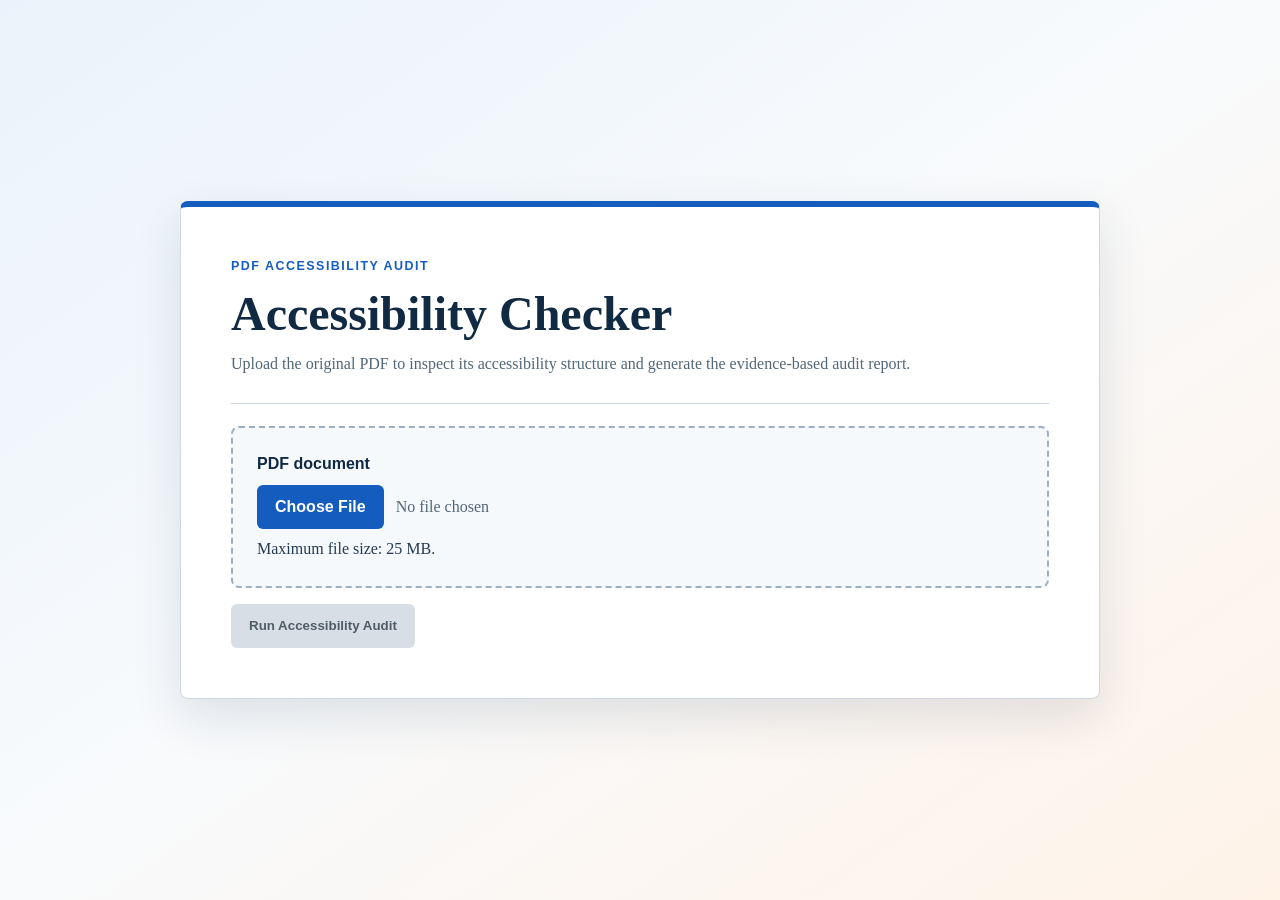
<file: accessibility_dashboard.html>
<!doctype html>
<html lang="en">
<head>
  <meta charset="utf-8">
  <meta name="viewport" content="width=device-width, initial-scale=1">
  <meta name="description" content="Upload a PDF and review its accessibility audit report">
  <title>PDF Accessibility Audit</title>
  <style>
    :root {
      --navy: #102a43;
      --ink: #243b53;
      --muted: #526777;
      --line: #cfd9e3;
      --amber: #8a5700;
      --amber-bg: #fff6df;
      --focus: #1463ff;
      --blue: #145dbf;
      --green: #087443;
      --red: #b42318;
      --red-bg: #fff1f0;
    }

    * {
      box-sizing: border-box;
    }

    body {
      min-height: 100vh;
      margin: 0;
      color: var(--ink);
      background: linear-gradient(145deg, #eaf3fb 0%, #f8fafc 48%, #fff3e8 100%);
      font-family: Georgia, "Times New Roman", serif;
      line-height: 1.55;
    }

    .skip-link {
      position: absolute;
      top: 12px;
      left: -9999px;
      z-index: 2;
      padding: 10px 14px;
      color: var(--navy);
      background: #fff;
      border: 2px solid var(--focus);
    }

    .skip-link:focus {
      left: 12px;
    }

    main {
      min-height: 100vh;
      display: grid;
      place-items: center;
      padding: clamp(24px, 6vw, 72px);
    }

    .dashboard {
      width: min(920px, 100%);
      padding: clamp(26px, 5vw, 50px);
      background: #fff;
      border: 1px solid var(--line);
      border-top: 6px solid var(--blue);
      border-radius: 8px;
      box-shadow: 0 18px 50px rgb(16 42 67 / 12%);
    }

    .kicker {
      margin: 0 0 10px;
      color: var(--blue);
      font-family: "Trebuchet MS", sans-serif;
      font-size: 0.78rem;
      font-weight: 700;
      letter-spacing: 0.12em;
      text-transform: uppercase;
    }

    h1 {
      margin: 0;
      color: var(--navy);
      font-size: clamp(1.8rem, 5vw, 3rem);
      line-height: 1.12;
      letter-spacing: 0;
    }

    .intro {
      max-width: 680px;
      margin-top: 12px;
      color: var(--muted);
    }

    .audit-form,
    .report {
      margin-top: 26px;
      padding-top: 22px;
      border-top: 1px solid var(--line);
    }

    .file-picker {
      display: grid;
      gap: 8px;
      padding: 24px;
      background: #f6f9fc;
      border: 2px dashed #9db0c2;
      border-radius: 8px;
    }

    .file-picker:focus-within {
      outline: 3px solid var(--focus);
      outline-offset: 3px;
    }

    .file-picker label {
      color: var(--navy);
      font-family: "Trebuchet MS", sans-serif;
      font-weight: 700;
    }

    input[type="file"] {
      width: 100%;
      color: var(--muted);
      font: inherit;
    }

    input[type="file"]::file-selector-button,
    button {
      min-height: 44px;
      padding: 10px 16px;
      color: #fff;
      background: var(--blue);
      border: 2px solid transparent;
      border-radius: 6px;
      font-family: "Trebuchet MS", sans-serif;
      font-weight: 700;
      cursor: pointer;
    }

    input[type="file"]::file-selector-button {
      margin-right: 12px;
    }

    button {
      margin-top: 16px;
    }

    button:hover:not(:disabled),
    input[type="file"]::file-selector-button:hover {
      background: #0e4d9f;
    }

    button:disabled {
      color: #4f5d68;
      background: #d7dee5;
      cursor: not-allowed;
    }

    button:focus-visible,
    input[type="file"]:focus-visible {
      outline: 3px solid var(--focus);
      outline-offset: 3px;
    }

    .message {
      margin-top: 16px;
      padding: 14px 16px;
      border-left: 5px solid var(--blue);
      background: #edf5ff;
    }

    .message.error {
      color: var(--red);
      background: var(--red-bg);
      border-color: var(--red);
      font-weight: 700;
    }

    .report-header {
      display: flex;
      align-items: start;
      justify-content: space-between;
      gap: 16px;
    }

    .report-file {
      color: var(--muted);
      overflow-wrap: anywhere;
    }

    .report-output {
      max-height: 70vh;
      margin: 16px 0 0;
      padding: 18px;
      overflow: auto;
      color: #172b4d;
      background: #f6f8fa;
      border: 1px solid var(--line);
      border-radius: 6px;
      font: 0.9rem/1.6 "Courier New", monospace;
      overflow-wrap: anywhere;
      white-space: pre-wrap;
    }

    [hidden] {
      display: none !important;
    }

    h2 {
      margin: 0 0 7px;
      color: var(--navy);
      font-family: "Trebuchet MS", sans-serif;
      font-size: 1.05rem;
      letter-spacing: 0;
    }

    p {
      margin: 0;
    }

    @media print {
      body {
        min-height: 0;
        background: #fff;
      }

      main {
        min-height: 0;
        padding: 0;
      }

      .dashboard {
        border: 1px solid #777;
        box-shadow: none;
      }

      .skip-link,
      .audit-form,
      .print-button {
        display: none;
      }
    }
  </style>
</head>
<body>
  <a class="skip-link" href="#main-content">Skip to main content</a>
  <main id="main-content">
    <article class="dashboard" aria-labelledby="page-title">
      <p class="kicker">PDF accessibility audit</p>
      <h1 id="page-title">Accessibility Checker</h1>
      <p class="intro">Upload the original PDF to inspect its accessibility structure and generate the evidence-based audit report.</p>

      <form class="audit-form" id="audit-form">
        <div class="file-picker">
          <label for="pdf-file">PDF document</label>
          <input id="pdf-file" name="file" type="file" accept="application/pdf,.pdf" required aria-describedby="file-help">
          <p id="file-help">Maximum file size: 25 MB.</p>
        </div>
        <button id="run-audit" type="submit" disabled>Run Accessibility Audit</button>
      </form>

      <p class="message" id="audit-status" role="status" aria-live="polite" hidden></p>
      <p class="message error" id="audit-error" role="alert" hidden></p>

      <section class="report" id="report" aria-labelledby="report-title" hidden>
        <div class="report-header">
          <div>
            <h2 id="report-title">Accessibility Audit Report</h2>
            <p class="report-file">File: <strong id="report-filename"></strong></p>
          </div>
          <button class="print-button" id="print-report" type="button">Print report</button>
        </div>
        <pre class="report-output" id="report-output" tabindex="0"></pre>
      </section>
    </article>
  </main>
  <script>
    (() => {
      const form = document.getElementById("audit-form");
      const fileInput = document.getElementById("pdf-file");
      const runButton = document.getElementById("run-audit");
      const status = document.getElementById("audit-status");
      const error = document.getElementById("audit-error");
      const report = document.getElementById("report");
      const reportFilename = document.getElementById("report-filename");
      const reportOutput = document.getElementById("report-output");
      const maxFileSize = 25 * 1024 * 1024;
      const apiUrl = window.location.protocol === "file:"
        ? "http://127.0.0.1:8000/api/audit"
        : "/api/audit";

      function showError(message) {
        error.textContent = message;
        error.hidden = false;
      }

      function resetMessages() {
        status.hidden = true;
        error.hidden = true;
        error.textContent = "";
      }

      fileInput.addEventListener("change", () => {
        resetMessages();
        const file = fileInput.files[0];
        const validPdf = file && (file.type === "application/pdf" || file.name.toLowerCase().endsWith(".pdf"));

        if (!file) {
          runButton.disabled = true;
          return;
        }
        if (!validPdf) {
          runButton.disabled = true;
          showError("Select a PDF file.");
          return;
        }
        if (file.size > maxFileSize) {
          runButton.disabled = true;
          showError("The selected PDF exceeds the 25 MB size limit.");
          return;
        }
        runButton.disabled = false;
      });

      form.addEventListener("submit", async (event) => {
        event.preventDefault();
        const file = fileInput.files[0];
        if (!file) return;

        resetMessages();
        report.hidden = true;
        status.textContent = "Auditing the PDF. This may take a moment.";
        status.hidden = false;
        runButton.disabled = true;
        runButton.textContent = "Running audit...";
        form.setAttribute("aria-busy", "true");

        const body = new FormData();
        body.append("file", file);

        try {
          const response = await fetch(apiUrl, { method: "POST", body });
          const data = await response.json().catch(() => ({}));
          if (!response.ok) {
            throw new Error(data.detail || `Audit request failed (${response.status}).`);
          }

          reportFilename.textContent = data.filename || file.name;
          reportOutput.textContent = data.report || "No audit report was returned.";
          report.hidden = false;
          status.hidden = true;
          report.scrollIntoView({ behavior: "smooth", block: "start" });
          reportOutput.focus();
        } catch (requestError) {
          status.hidden = true;
          showError(requestError.message || "The accessibility audit could not be completed.");
        } finally {
          form.removeAttribute("aria-busy");
          runButton.disabled = false;
          runButton.textContent = "Run Accessibility Audit";
        }
      });

      document.getElementById("print-report").addEventListener("click", () => window.print());
    })();
  </script>
</body>
</html>
</file>
